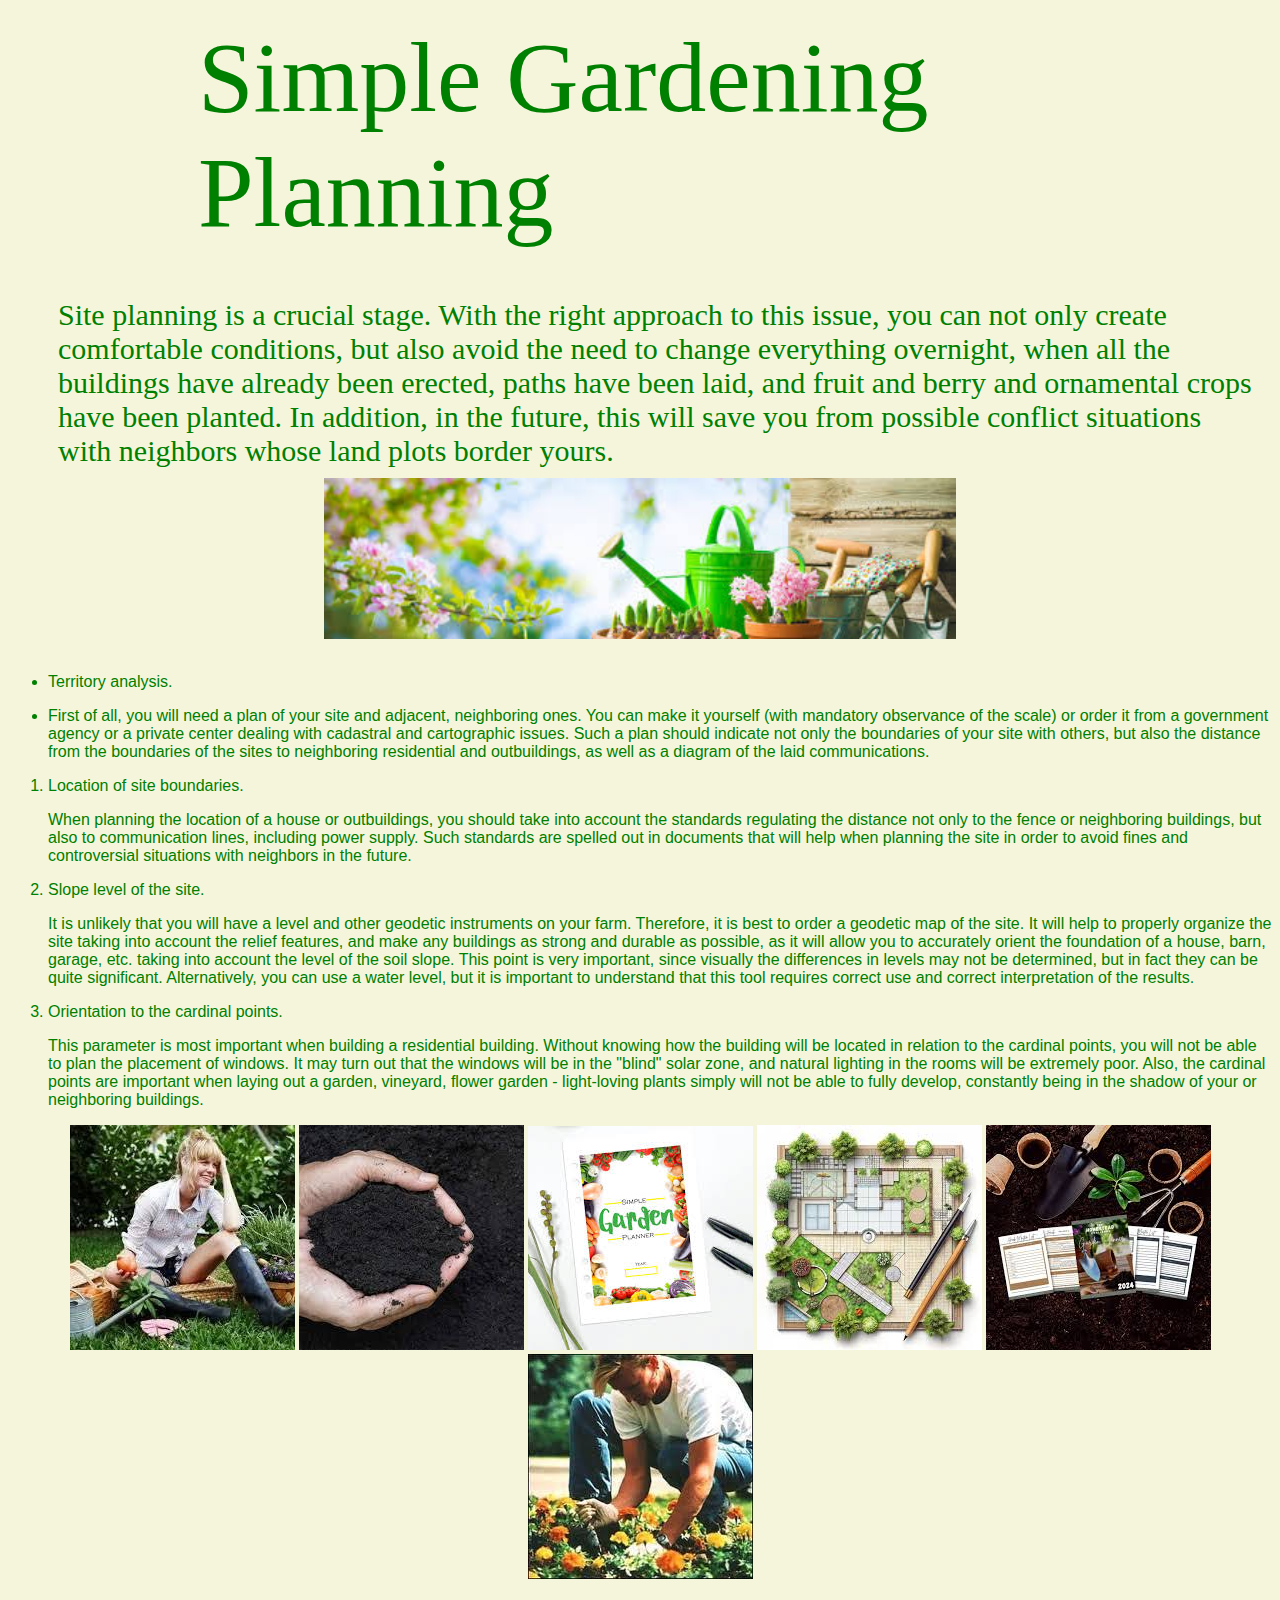
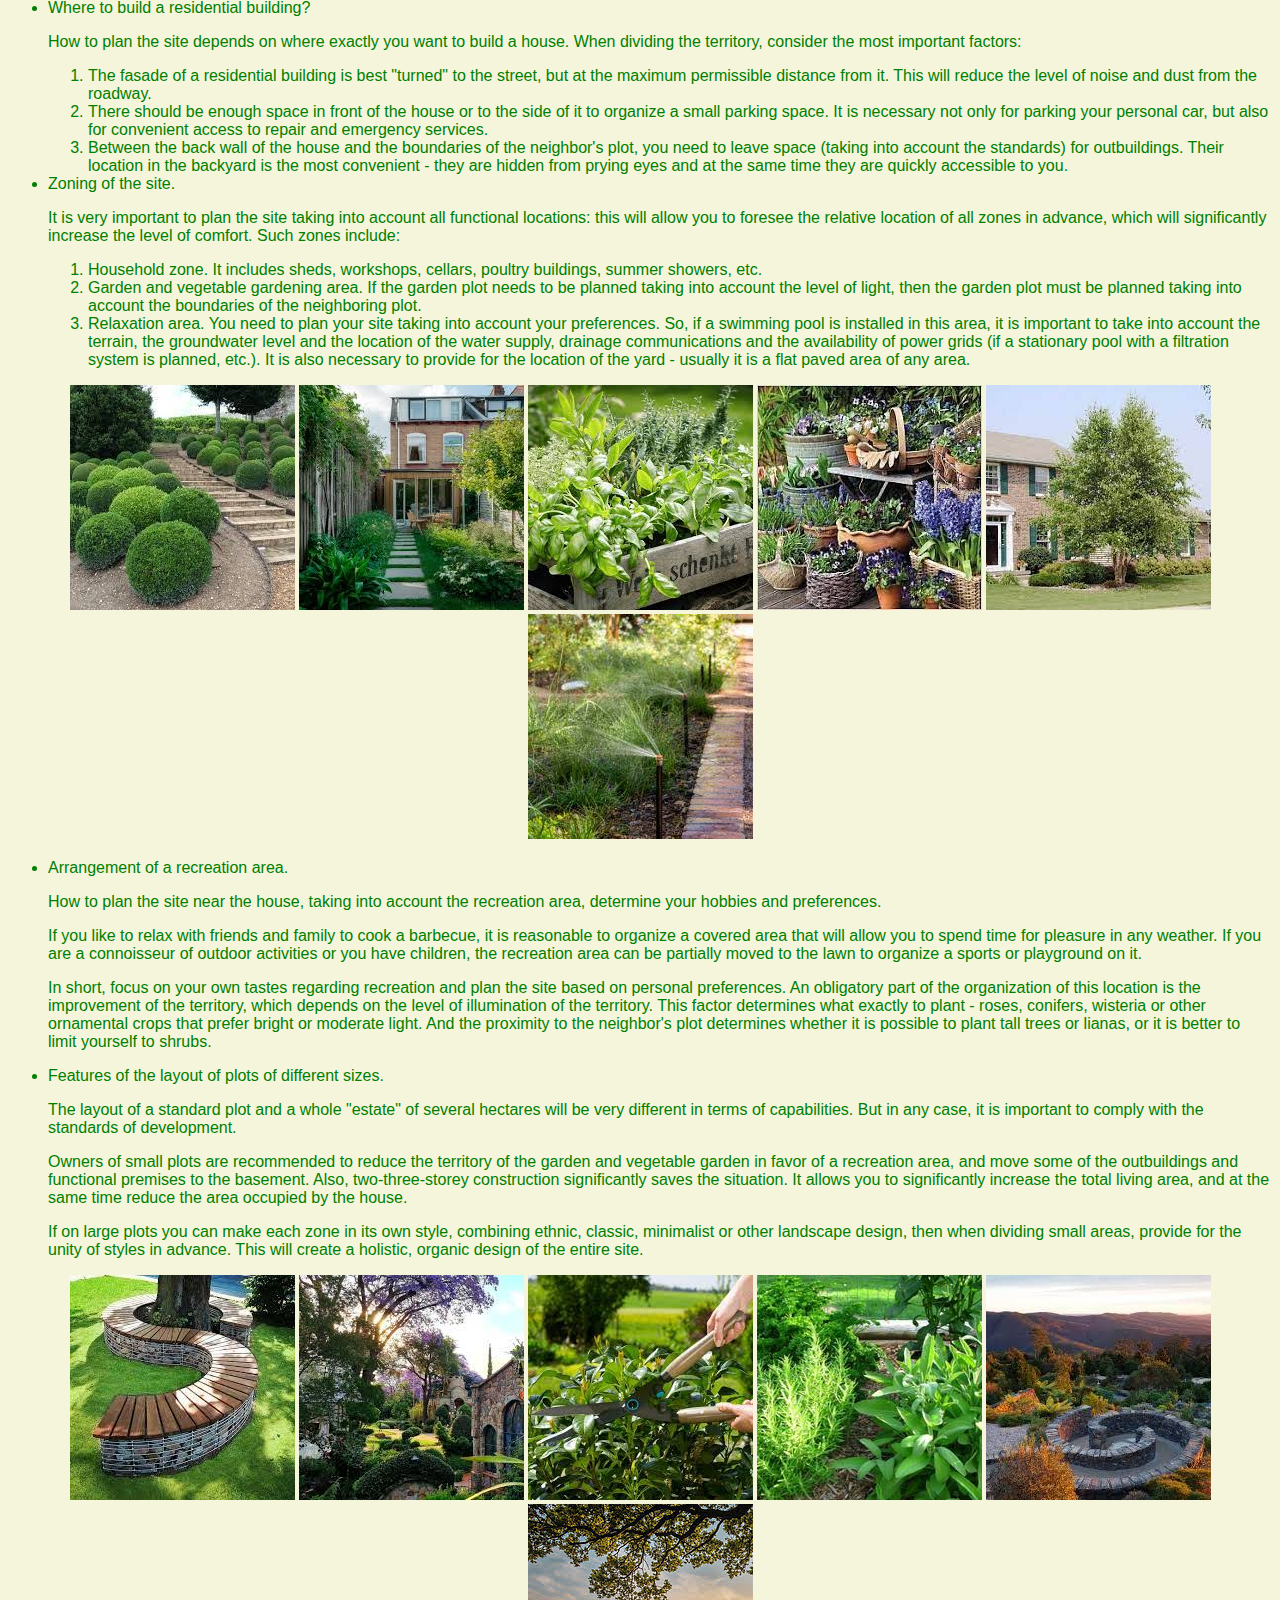
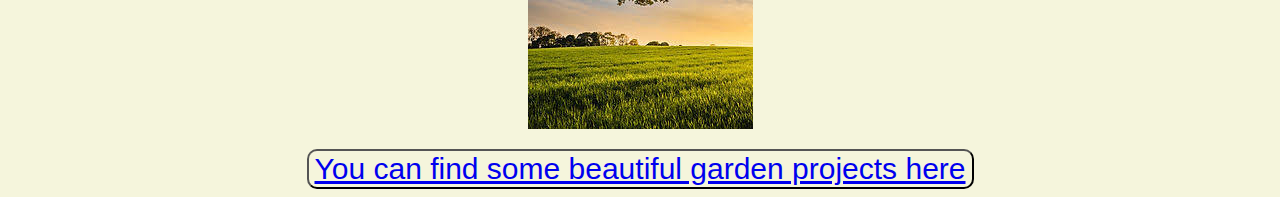
<file: SGP/index.html>
<!DOCTYPE html>
<html>
    <head>
        <title>Simple Gardening Planning</title>
        <link rel="stylesheet" href="style.css">
    </head>
    <body> 

<p style="margin: 20px 20px 10px 190px; color:green; background-color: beige; font-size: 100px">Simple Gardening Planning</p><br>
<p style="margin: 20px 20px 10px 50px; color: green; background-color:beige; font-size: 30px;">Site planning is a crucial stage. With the right approach to this issue, you can not only create comfortable conditions, but also avoid the need to change everything overnight, when all the buildings have already been erected, paths have been laid, and fruit and berry and ornamental crops have been planted. In addition, in the future, this will save you from possible conflict situations with neighbors whose land plots border yours.</p>

<div>
    <img src="pictures/1.jfif" alt="planning" class="center"> 
</div><br>
        
<ul>
    <li>Territory analysis.</li>
    <li>
    <p>First of all, you will need a plan of your site and adjacent, neighboring ones. You can make it yourself (with mandatory observance of the scale) or order it from a government agency or a private center dealing with cadastral and cartographic issues. Such a plan should indicate not only the boundaries of your site with others, but also the distance from the boundaries of the sites to neighboring residential and outbuildings, as well as a diagram of the laid communications.</p>
    </li>
</ul>

<ol>
    <li>Location of site boundaries.</li>
    <p>When planning the location of a house or outbuildings, you should take into account the standards regulating the distance not only to the fence or neighboring buildings, but also to communication lines, including power supply. Such standards are spelled out in documents that will help when planning the site in order to avoid fines and controversial situations with neighbors in the future.</p>
    <li>Slope level of the site.</li>
    <p>It is unlikely that you will have a level and other geodetic instruments on your farm. Therefore, it is best to order a geodetic map of the site. It will help to properly organize the site taking into account the relief features, and make any buildings as strong and durable as possible, as it will allow you to accurately orient the foundation of a house, barn, garage, etc. taking into account the level of the soil slope. This point is very important, since visually the differences in levels may not be determined, but in fact they can be quite significant. Alternatively, you can use a water level, but it is important to understand that this tool requires correct use and correct interpretation of the results.</p>
    <li>Orientation to the cardinal points.</li>
    <p>This parameter is most important when building a residential building. Without knowing how the building will be located in relation to the cardinal points, you will not be able to plan the placement of windows. It may turn out that the windows will be in the "blind" solar zone, and natural lighting in the rooms will be extremely poor. Also, the cardinal points are important when laying out a garden, vineyard, flower garden - light-loving plants simply will not be able to fully develop, constantly being in the shadow of your or neighboring buildings.</p>
</ol>

<div style="text-align: center;">
    <img src="pictures/2.jfif" alt="">
    <img src="pictures/3.jfif" alt="">
    <img src="pictures/4.jfif" alt="">
    <img src="pictures/5.jfif" alt="">
    <img src="pictures/6.jfif" alt=""> 
    <img src="pictures/7.jfif" alt=""><br>
</div>    

<ul>        
    <li>Where to build a residential building?</li>
    <p>How to plan the site depends on where exactly you want to build a house. When dividing the territory, consider the most important factors:</p>
        <ol>
        <li>The fasade of a residential building is best "turned" to the street, but at the maximum permissible distance from it. This will reduce the level of noise and dust from the roadway.</li>
        <li>There should be enough space in front of the house or to the side of it to organize a small parking space. It is necessary not only for parking your personal car, but also for convenient access to repair and emergency services.</li>
        <li>Between the back wall of the house and the boundaries of the neighbor's plot, you need to leave space (taking into account the standards) for outbuildings. Their location in the backyard is the most convenient - they are hidden from prying eyes and at the same time they are quickly accessible to you.</li>
        </ol>
   
    <li>Zoning of the site.</li>
    <p>It is very important to plan the site taking into account all functional locations: this will allow you to foresee the relative location of all zones in advance, which will significantly increase the level of comfort. Such zones include:</p>
        <ol>
        <li>Household zone. It includes sheds, workshops, cellars, poultry buildings, summer showers, etc.</li>
        <li>Garden and vegetable gardening area. If the garden plot needs to be planned taking into account the level of light, then the garden plot must be planned taking into account the boundaries of the neighboring plot.</li>
        <li>Relaxation area. You need to plan your site taking into account your preferences. So, if a swimming pool is installed in this area, it is important to take into account the terrain, the groundwater level and the location of the water supply, drainage communications and the availability of power grids (if a stationary pool with a filtration system is planned, etc.). It is also necessary to provide for the location of the yard - usually it is a flat paved area of any area.</li>
        </ol>
</ul>

<div style="text-align: center;">
    <img src="pictures/8.jfif" alt="">
    <img src="pictures/9.jfif" alt="">
    <img src="pictures/10.jfif" alt=""> 
    <img src="pictures/11.jfif" alt="">
    <img src="pictures/12.jfif" alt="">
    <img src="pictures/13.jfif" alt=""><br>
</div>    

<ul>        
    <li>Arrangement of a recreation area.</li>
    <p>How to plan the site near the house, taking into account the recreation area, determine your hobbies and preferences.</p>
    <p>If you like to relax with friends and family to cook a barbecue, it is reasonable to organize a covered area that will allow you to spend time for pleasure in any weather. If you are a connoisseur of outdoor activities or you have children, the recreation area can be partially moved to the lawn to organize a sports or playground on it.</p>
    <p>In short, focus on your own tastes regarding recreation and plan the site based on personal preferences. An obligatory part of the organization of this location is the improvement of the territory, which depends on the level of illumination of the territory. This factor determines what exactly to plant - roses, conifers, wisteria or other ornamental crops that prefer bright or moderate light. And the proximity to the neighbor's plot determines whether it is possible to plant tall trees or lianas, or it is better to limit yourself to shrubs.</p>
    
    <li>Features of the layout of plots of different sizes.</li>
    <p>The layout of a standard plot and a whole "estate" of several hectares will be very different in terms of capabilities. But in any case, it is important to comply with the standards of development.</p>
    <p>Owners of small plots are recommended to reduce the territory of the garden and vegetable garden in favor of a recreation area, and move some of the outbuildings and functional premises to the basement. Also, two-three-storey construction significantly saves the situation. It allows you to significantly increase the total living area, and at the same time reduce the area occupied by the house.</p>
    <p>If on large plots you can make each zone in its own style, combining ethnic, classic, minimalist or other landscape design, then when dividing small areas, provide for the unity of styles in advance. This will create a holistic, organic design of the entire site.</p>
</ul>

<div style="text-align: center;">    
    <img src="pictures/14.jfif" alt="">
    <img src="pictures/15.jfif" alt="">
    <img src="pictures/16.jfif" alt="">
    <img src="pictures/17.jfif" alt="">
    <img src="pictures/18.jfif" alt="">
    <img src="pictures/19.jfif" alt=""><br>
    <p></p>
</div>
    <button class="down_button">
        
        <a href="file:///C:/Users/PC11/Desktop/Garden projects/index.html">You can find some beautiful garden projects here</a>
    </button>       

</body>
</html>
</file>
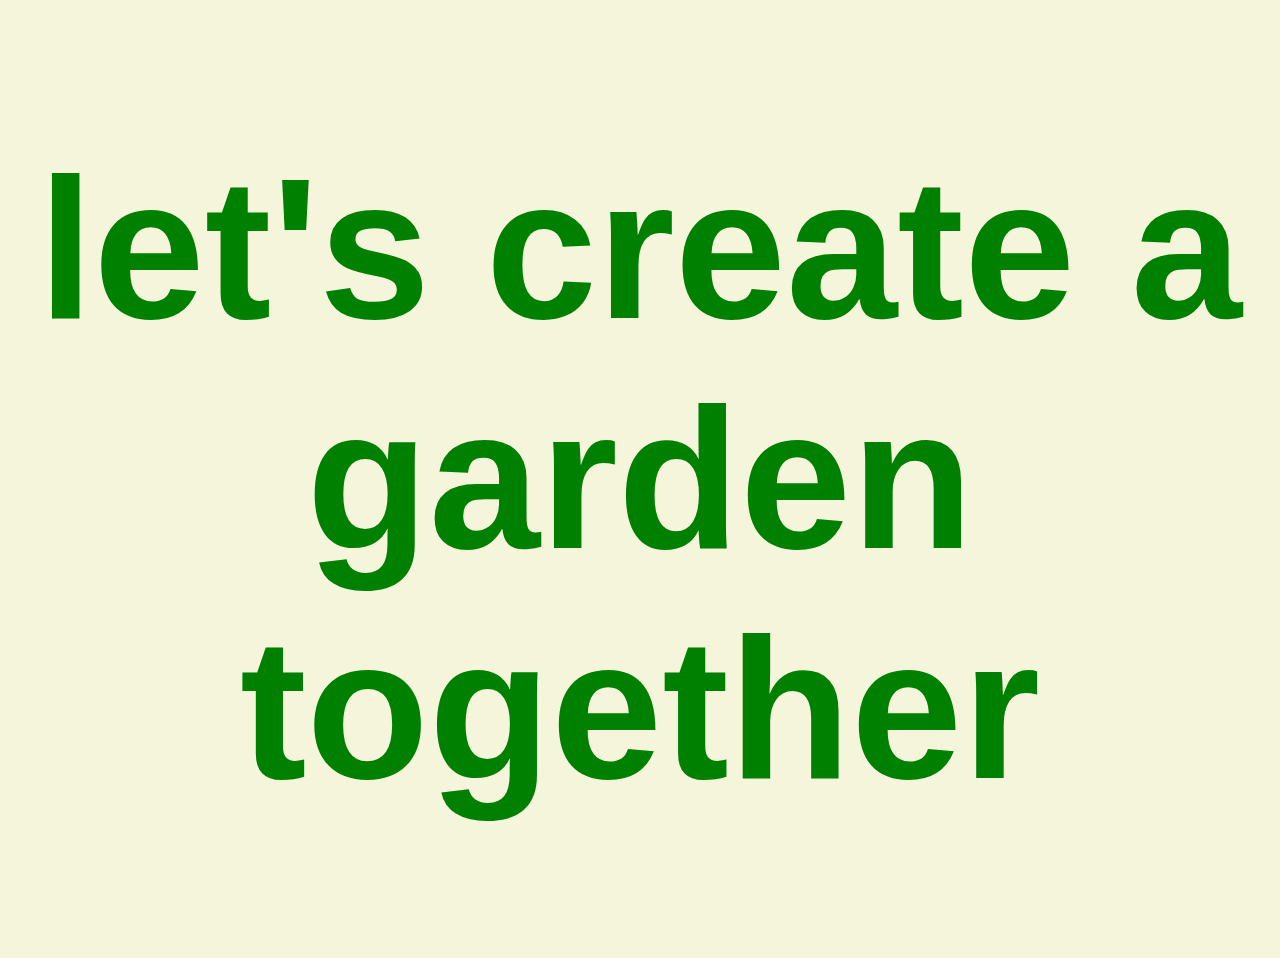
<file: VGP/index.html>
<!DOCTYPE html>
<html>
    <head>
        <title>VGP</title>
        <link rel="stylesheet" href="style.css">
    </head>
    <body>

        <h1>let's create a garden together</h1>
 
    </body>
    </html>
</file>
<file: SGP/style.css>
body{
    background-color: beige;
    color: green;
}

ol{font-family: Verdana, sans-serif;}

ul{font-family: Verdana, sans-serif;}

.center {
    display: block;
    margin-left: auto;
    margin-right: auto;
    width: 50%;
}

.button{border-radius: 10px;}

.down_button{
    border-radius: 10px;
    margin: 0 auto;
    display: block;
    background-color: beige;
    color: green;
    font-family:'Arial Narrow Bold', sans-serif;
    font-size: 30px;
}

.down_button:hover{
    background-color: yellowgreen;
}
</file>
<file: VGP/style.css>
body{
    background-color: beige
}
h1{
    color: green;
    font-family: Calibri, sans-serif;
    font-size: 200px;
    text-align: center;
}
</file>
